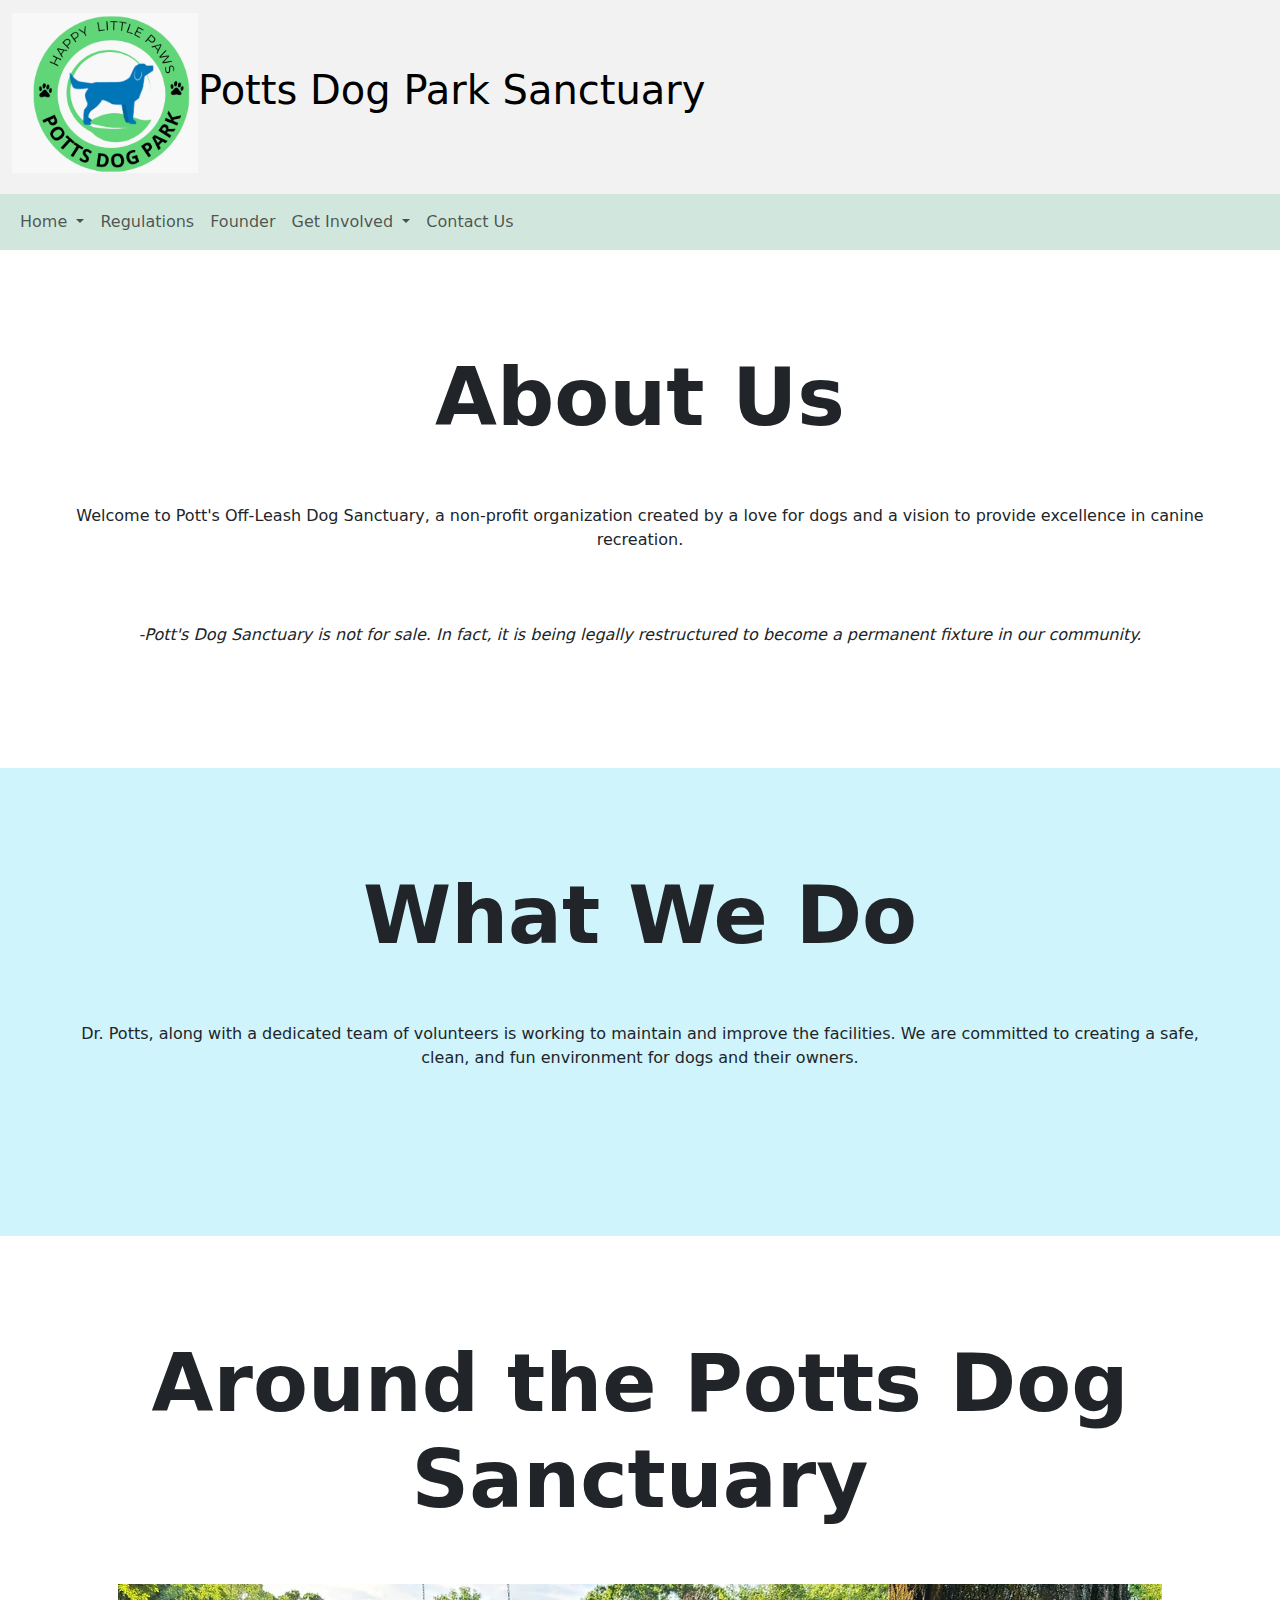
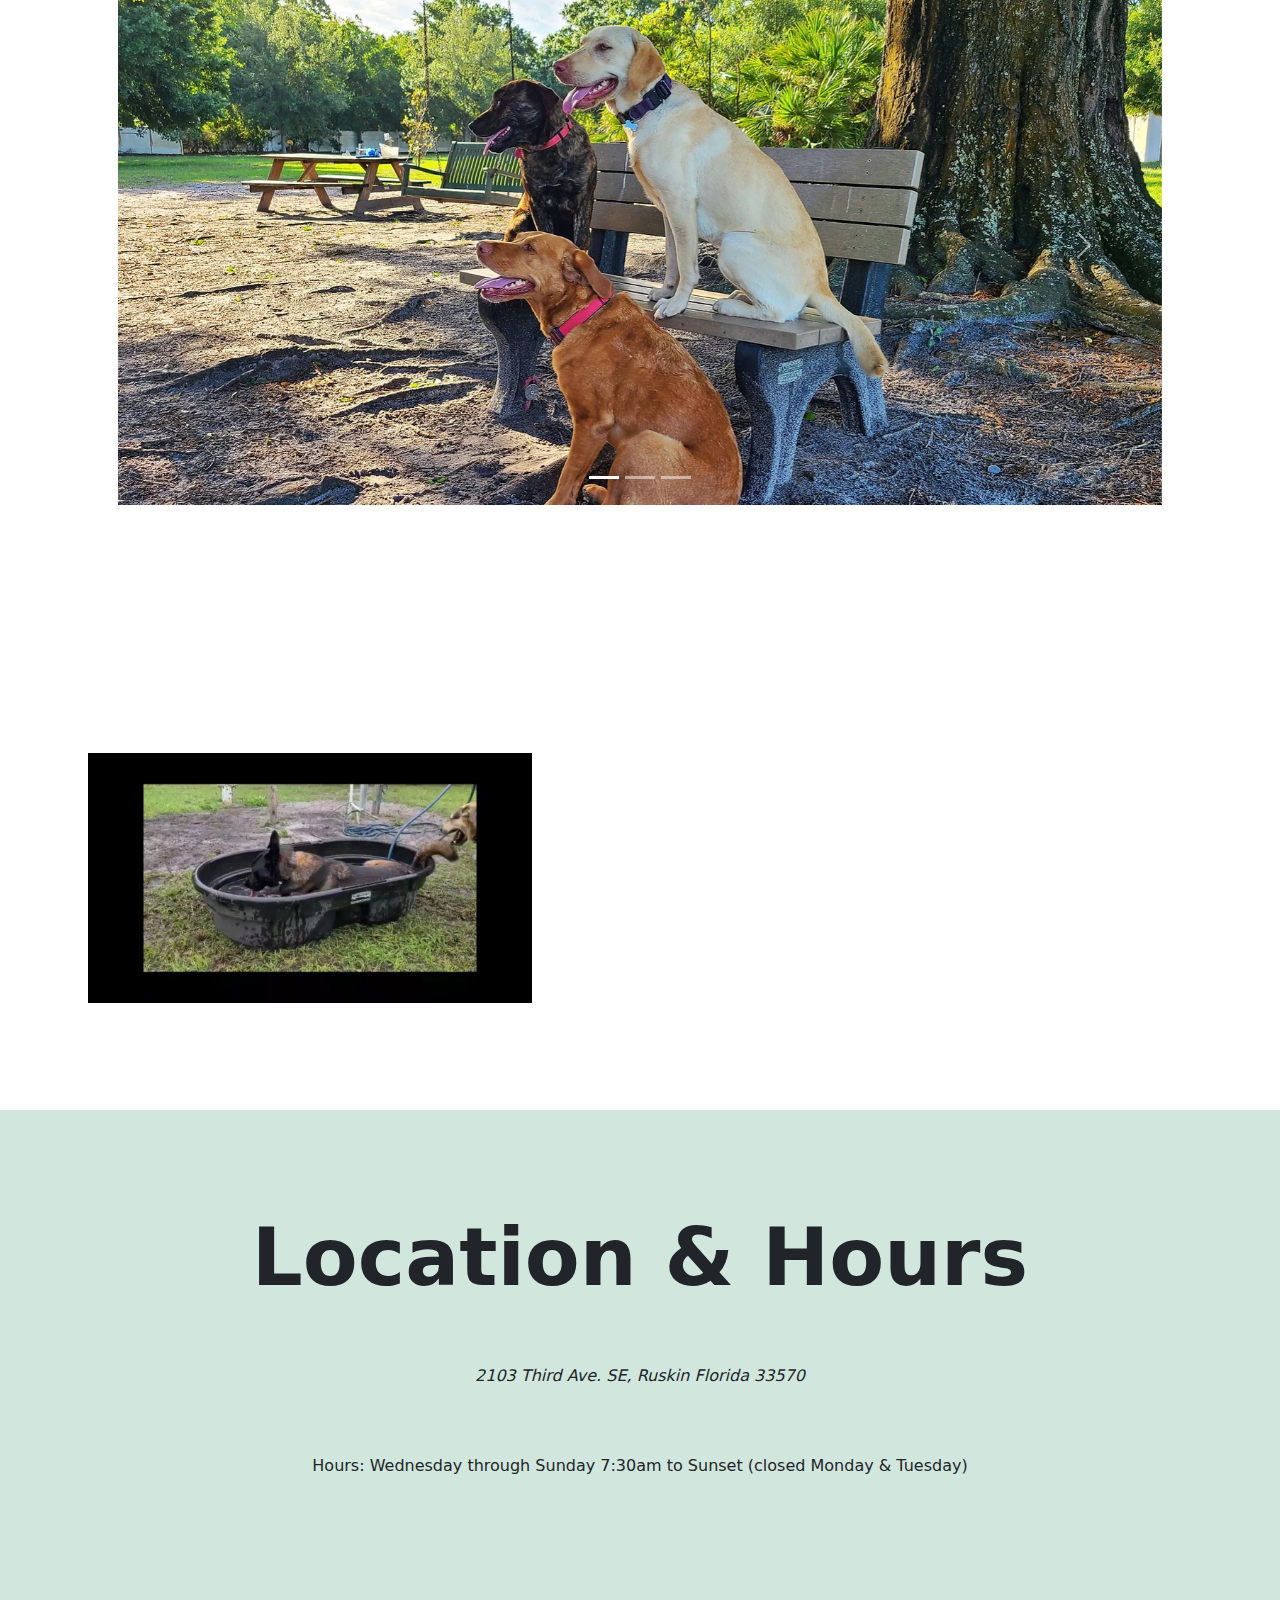
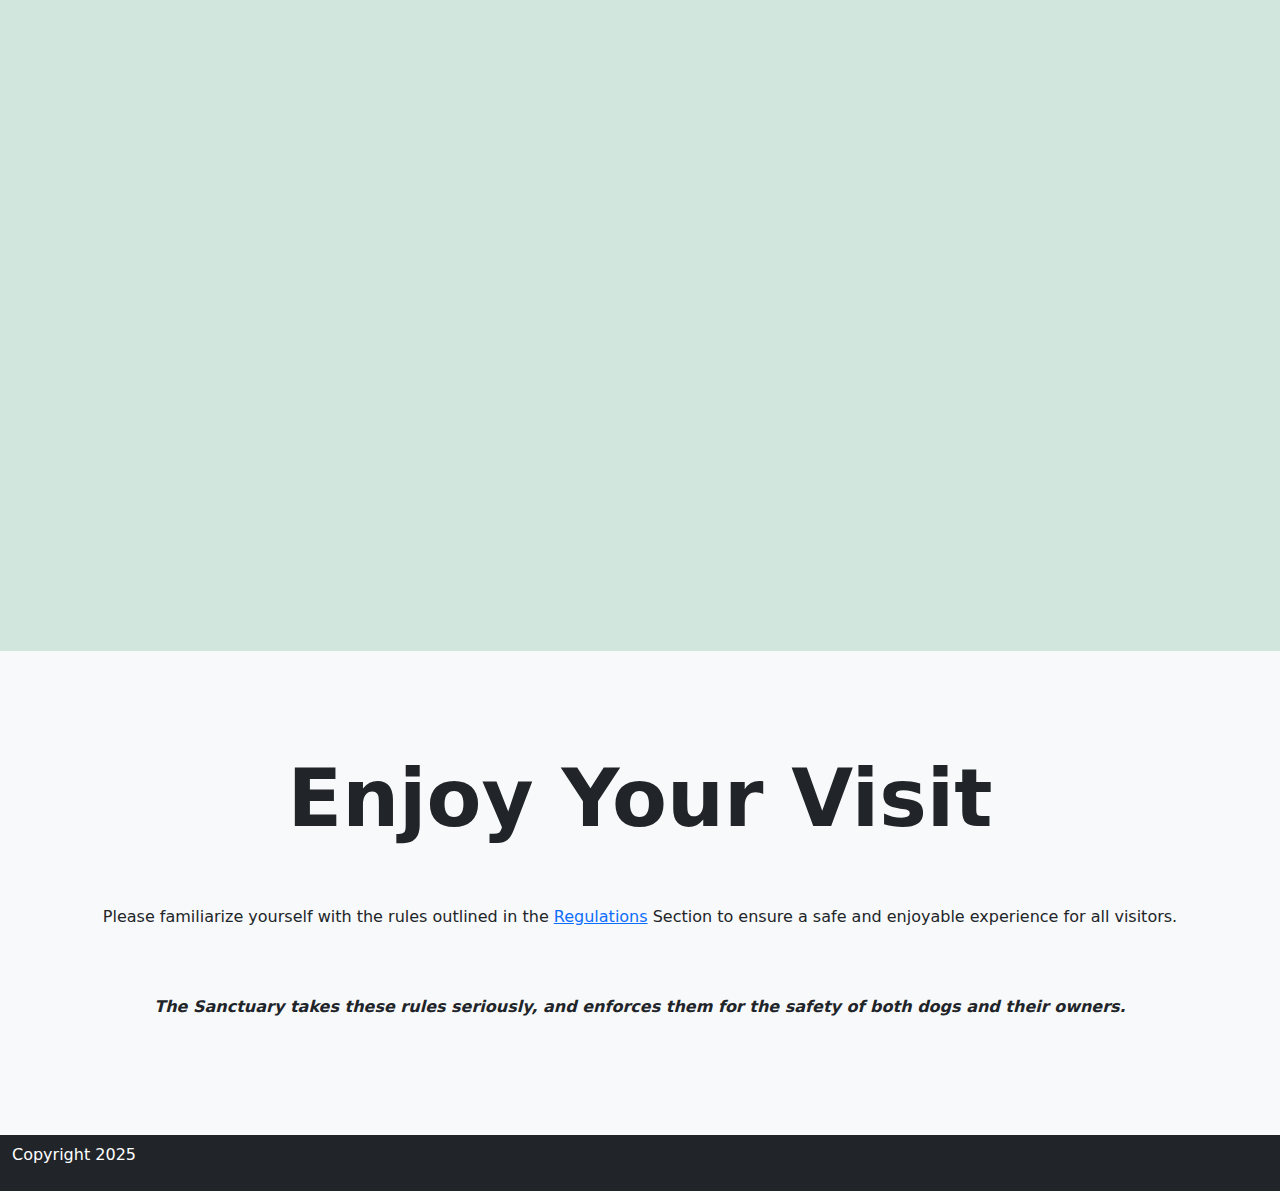
<file: index.html>
<!DOCTYPE html>
<html>
<head>
  <meta charset="utf-8">
  <meta name="viewport" content="width=device-width, initial-scale=1">
  <title>Potts Dog Park Sanctuary</title>
  <link rel="stylesheet" href="styles.css"/>
  <link href="https://cdn.jsdelivr.net/npm/bootstrap@5.3.3/dist/css/bootstrap.min.css" rel="stylesheet" integrity="sha384-QWTKZyjpPEjISv5WaRU9OFeRpok6YctnYmDr5pNlyT2bRjXh0JMhjY6hW+ALEwIH" crossorigin="anonymous">
  

  <style>
    body {
      position: relative;
    }

  </style>
</head>

<!--scrollspy effect-->
<body data-bs-toggle=".navbar" data-bs="50">
  
   <!--logo-->
   <nav class="navbar">
    <div class="container-fluid">
      <a class="navbar-brand" href="/index.html">
        <h1 class="text-end-sm"><img src="/assets/logo.png" alt="Logo" class="rounded-0" height="160">Potts Dog Park Sanctuary</h1>
      </a>
    </div>
  </nav>
  <!--Navbar-->
  <nav class="navbar navbar-expand bg-success-subtle sticky-sm-top">
    <div class="container-fluid">
      <div class="collapse navbar-collapse" id="navbarNavDropdown">
        <ul class="navbar-nav">
          <li class="nav-item dropdown">
            <a class="nav-link dropdown-toggle" href="/index.html" role="button" data-bs-toggle="dropdown" aria-current="page">
              Home
            </a>
            <ul class="dropdown-menu">
              <li><a class="dropdown-item" href="#about">About Us</a></li>
              <li><a class="dropdown-item" href="#what_we_do">What We Do</a></li>
              <li><a class="dropdown-item" href="#around">Around Potts Dog Sanctuary</a></li>
              <li><a class="dropdown-item" href="#locationhours">Location & Hours</a></li>
            </ul>
          </li>
          <li class="nav-item">
            <a class="nav-link" href="/regulations/#regulations">Regulations</a>
          </li>
          <li class="nav-item">
            <a class="nav-link" href="/founder/#founder">Founder</a>
          </li>
          <li class="nav-item dropdown">
            <a class="nav-link dropdown-toggle" href="/getinvolved/index.html" role="button" data-bs-toggle="dropdown" aria-expanded="false">
              Get Involved
            </a>
            <ul class="dropdown-menu">
              <li><a class="dropdown-item" href="/getinvolved/#volunteer">Volunteer</a></li>
              <li><a class="dropdown-item" href="/getinvolved/#donate">Donate</a></li>
              <li><a class="dropdown-item" href="/getinvolved/#spread_the_word">Spread the Word</a></li>
            </ul>
            <li class="nav-item">
              <a class="nav-link" href="/contact/#contact">Contact Us</a>
            </li>
          </li>
        </ul>
      </div>
    </div>
  </nav>
<!--Home-->
<!--Scrollspy effect-->
<div id="about" class="container-fluid text-center" style="padding: 100px 20px;">
<a id="about"><h1 class="display-1 fw-bold">About Us</h1></a>
<p class="" style="padding: 50px">Welcome to Pott's Off-Leash Dog Sanctuary, a non-profit organization created by a love for dogs and a vision to provide excellence in canine recreation.</p>
<p class="fst-italic" style="padding: 5px;">-Pott's Dog Sanctuary is not for sale.  In fact, it is being legally restructured to become a permanent fixture in our community.</p>
</div>

<div id="what_we_do" class="container-fluid text-center bg-info-subtle" style="padding: 100px 20px;">
  <a id="what_we_do"><h3 class="display-1 fw-bold">What We Do</h3></a>
  <p style="padding: 50px">Dr. Potts, along with a dedicated team of volunteers is working to maintain and improve the facilities. We are committed to creating a safe, clean, and fun environment for dogs and their owners.</p>
  </div>

<!--Carousel-->
<div id="around" class="container-fluid text-center" style="padding: 100px 20px;">
<a id="around"><h3 class="display-1 fw-bold">Around the Potts Dog Sanctuary</h3></a>
<div class="container p-5">
<div id="pottsdogparkimages" class="carousel slide" data-bs-ride="carousel">
 <!-- Indicators/dots -->
  <div class="carousel-indicators">
    <button type="button" data-bs-target="#pottsdogparkimages" data-bs-slide-to="0" class="active"></button>
    <button type="button" data-bs-target="#pottsdogparkimages" data-bs-slide-to="1"></button>
    <button type="button" data-bs-target="#pottsdogparkimages" data-bs-slide-to="2"></button>
  </div>
  <!-- The slideshow/carousel -->
  <div class="carousel-inner">
    <div class="carousel-item active">
      <img src="/assets/3_dogs_at_potts.png" alt="three dogs at potts" class="d-block w-100">
    </div>
    <div class="carousel-item">
      <img src="/assets/owner_2dogs.png" alt="dogs with owner" class="d-block w-100">
    </div>
    <div class="carousel-item">
      <img src="/assets/owner_and_dog_at_potts.png" img alt="woman holding dog" class="d-block w-100">
    </div>
  </div>
  <!-- Left and right controls/icons -->
  <button class="carousel-control-prev" type="button" data-bs-target="#pottsdogparkimages" data-bs-slide="prev">
    <span class="carousel-control-prev-icon"></span>
  </button>
  <button class="carousel-control-next" type="button" data-bs-target="#pottsdogparkimages" data-bs-slide="next">
    <span class="carousel-control-next-icon"></span>
  </button>
</div>
</div>
</div>


<!--Video-->
<div class="container-fluid-sm" style="padding: 100px 50px;">
  <video width="520" height="250">
    <source src="/assets/video_3dogs_tub.mp4" type="video/mp4"></video>
</div>

<!--Location-->
<div id="locationhours" class="container-fluid text-center bg-success-subtle" style="padding: 100px 20px;">
<a id="locationhours"><h3 class="display-1 fw-bold">Location & Hours</h3></a>
<p class="fst-italic" style="padding: 50px;">2103 Third Ave. SE, Ruskin Florida 33570</p>
<p>Hours: Wednesday through Sunday 7:30am to Sunset (closed Monday & Tuesday)</p>
<div class="container-fluid-sm text-center" style="padding: 100px 50px;">
<iframe src="https://www.google.com/maps/embed?pb=!1m18!1m12!1m3!1d3532.038160553301!2d-82.40839442574556!3d27.716108025107218!2m3!1f0!2f0!3f0!3m2!1i1024!2i768!4f13.1!3m3!1m2!1s0x88c327f5f15d4533%3A0xb99b383033c6a6e2!2s2103%203rd%20Ave%20SE%2C%20Ruskin%2C%20FL%2033570!5e0!3m2!1sen!2sus!4v1739065313210!5m2!1sen!2sus" width="400" height="450" style="border:0;" allowfullscreen="" loading="lazy" referrerpolicy="no-referrer-when-downgrade"></iframe>
</div>
</div>

<div class="container-fluid-sm text-center bg-light" style="padding: 100px 20px;">
  <h3 class="display-1 fw-bold">Enjoy Your Visit</h3>
  <p style="padding: 50px;">Please familiarize yourself with the rules outlined in the <a href="/regulations/#regulations">Regulations</a> Section to ensure a safe and enjoyable experience for all visitors.</p>
  <p class="fw-bold fst-italic">The Sanctuary takes these rules seriously, and enforces them for the safety of both dogs and their owners.</p>
  </div>

<footer>
  <nav class="navbar navbar-expand-sm bg-dark text-white">
    <div class="container-fluid">
    <p style="text-align: center;">Copyright 2025</p>
    </div>
  </nav>
</div>
</footer>

<script src="https://cdn.jsdelivr.net/npm/bootstrap@5.3.3/dist/js/bootstrap.bundle.min.js" integrity="sha384-YvpcrYf0tY3lHB60NNkmXc5s9fDVZLESaAA55NDzOxhy9GkcIdslK1eN7N6jIeHz" crossorigin="anonymous"></script>
  </body>
</html>
</file>
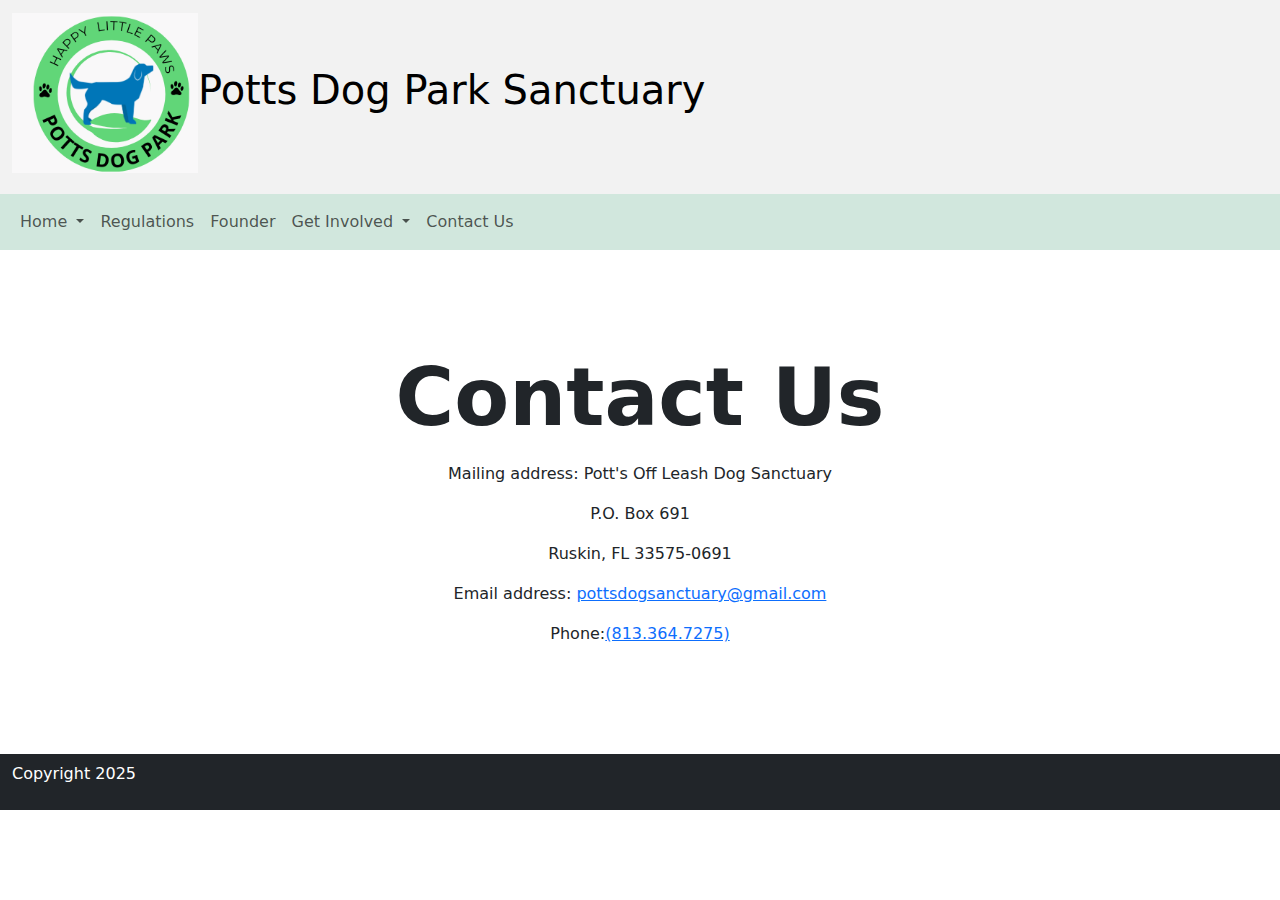
<file: contact/index.html>
<!DOCTYPE html>
<html>
<head>
  <meta charset="utf-8">
  <meta name="viewport" content="width=device-width, initial-scale=1">
  <title>Potts Dog Park Sanctuary</title>
  <link href="https://cdn.jsdelivr.net/npm/bootstrap@5.3.3/dist/css/bootstrap.min.css" rel="stylesheet" integrity="sha384-QWTKZyjpPEjISv5WaRU9OFeRpok6YctnYmDr5pNlyT2bRjXh0JMhjY6hW+ALEwIH" crossorigin="anonymous">
  <link rel="preconnect" href="https://fonts.googleapis.com">
  <link rel="preconnect" href="https://fonts.gstatic.com" crossorigin>
  <link href="https://fonts.googleapis.com/css2?family=Lilita+One&display=swap" rel="stylesheet">
  <link rel="stylesheet" href="styles.css"/>
  <style>
    body {
      position: relative;
    }
  </style>
</head>

<!--scrollspy effect-->
<body data-bs-toggle=".navbar" data-bs="50">
  
   <!--logo-->
   <nav class="navbar">
    <div class="container-fluid">
      <a class="navbar-brand" href="/index.html">
        <h1 class="text-end-sm"><img src="/assets/logo.png" alt="Logo" class="rounded-0" height="160">Potts Dog Park Sanctuary</h1>
      </a>
    </div>
  </nav>
  <!--Navbar-->
  <nav class="navbar navbar-expand-sm bg-success-subtle sticky-top">
    <div class="container-fluid">
      <div class="collapse navbar-collapse" id="navbarNavDropdown">
        <ul class="navbar-nav">
          <li class="nav-item dropdown">
            <a class="nav-link dropdown-toggle" href="/index.html" role="button" data-bs-toggle="dropdown" aria-current="page">
              Home
            </a>
            <ul class="dropdown-menu">
              <li><a class="dropdown-item" href="/home/#about">About Us</a></li>
              <li><a class="dropdown-item" href="/home/#what_we_do">What We Do</a></li>
              <li><a class="dropdown-item" href="/home/#around">Around Potts Dog Sanctuary</a></li>
              <li><a class="dropdown-item" href="/home/#locationhours">Location & Hours</a></li>
            </ul>
          </li>
          <li class="nav-item">
            <a class="nav-link" href="/regulations/#regulations">Regulations</a>
          </li>
          <li class="nav-item">
            <a class="nav-link" href="/founder/#founder">Founder</a>
          </li>
          <li class="nav-item dropdown">
            <a class="nav-link dropdown-toggle" href="/getinvolved/index.html" role="button" data-bs-toggle="dropdown" aria-expanded="false">
              Get Involved
            </a>
            <ul class="dropdown-menu">
              <li><a class="dropdown-item" href="/getinvolved/#volunteer">Volunteer</a></li>
              <li><a class="dropdown-item" href="/getinvolved/#donate">Donate</a></li>
              <li><a class="dropdown-item" href="/getinvolved/#spread_the_word">Spread the Word</a></li>
            </ul>
            <li class="nav-item">
              <a class="nav-link" href="/contact/#contact">Contact Us</a>
            </li>
          </li>
        </ul>
      </div>
    </div>
  </nav>
<!--Home-->
<!--Scrollspy effect-->
<div id="contact" class="container-fluid text-center" style="padding: 100px 20px;">
<a id="contact"><h1 class="display-1 fw-bold">Contact Us</h1></a>

<div class="grid gap-0 column-gap-3">
  <div class="p-2 g-col-6">Mailing address: Pott's Off Leash Dog Sanctuary</div>
  <div class="p-2 g-col-6">P.O. Box 691</div>
  <div class="p-2 g-col-6">Ruskin, FL 33575-0691</div>
  <div class="p-2 g-col-6">Email address: <a href="mailto:pottsdogsanctuary@gmail.com">pottsdogsanctuary@gmail.com</a></div>
  <div class="p-2 g-col-6">Phone:<a href="tel:813-364-7275">(813.364.7275)</a>
  </div>
</div>
</div>

<footer>
  <nav class="navbar navbar-expand-sm bg-dark text-white">
    <div class="container-fluid">
    <p style="text-align: center;">Copyright 2025</p>
    </div>
  </nav>
</div>
</footer>

  <script src="https://cdn.jsdelivr.net/npm/bootstrap@5.3.3/dist/js/bootstrap.bundle.min.js" integrity="sha384-YvpcrYf0tY3lHB60NNkmXc5s9fDVZLESaAA55NDzOxhy9GkcIdslK1eN7N6jIeHz" crossorigin="anonymous"></script>
  </body>
</html>
</file>
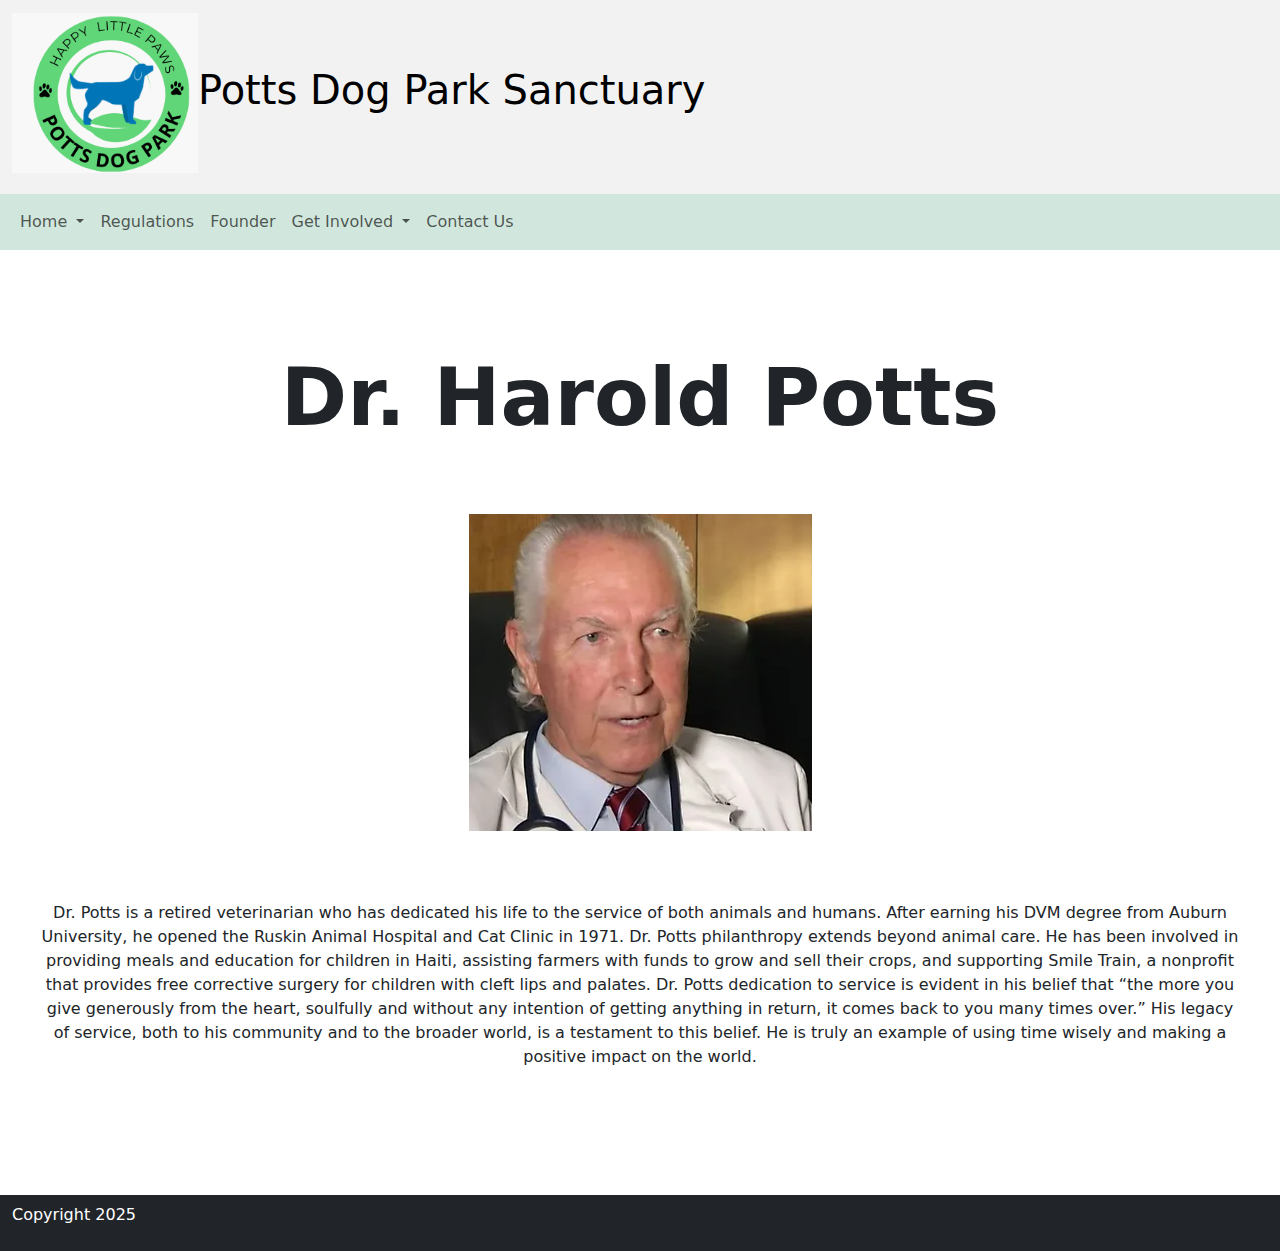
<file: founder/index.html>
<!DOCTYPE html>
<html>
<head>
  <meta charset="utf-8">
  <meta name="viewport" content="width=device-width, initial-scale=1">
  <title>Potts Dog Park Sanctuary</title>
  <link href="https://cdn.jsdelivr.net/npm/bootstrap@5.3.3/dist/css/bootstrap.min.css" rel="stylesheet" integrity="sha384-QWTKZyjpPEjISv5WaRU9OFeRpok6YctnYmDr5pNlyT2bRjXh0JMhjY6hW+ALEwIH" crossorigin="anonymous">
  <link rel="stylesheet" href="styles.css"/>
  <style>
    body {
      position: relative;
    }
  </style>
</head>

<!--scrollspy effect-->
<body data-bs-toggle=".navbar" data-bs="50">
  
   <!--logo-->
   <nav class="navbar">
    <div class="container-fluid">
      <a class="navbar-brand" href="/index.html">
        <h1 class="text-end"><img src="/assets/logo.png" alt="Logo" class="rounded-0" height="160">Potts Dog Park Sanctuary</h1>
      </a>
    </div>
  </nav>
  <!--Navbar-->
  <nav class="navbar navbar-expand-sm bg-success-subtle sticky-top">
    <div class="container-fluid">
      <div class="collapse navbar-collapse" id="navbarNavDropdown">
        <ul class="navbar-nav">
          <li class="nav-item dropdown">
            <a class="nav-link dropdown-toggle" href="/index.html" role="button" data-bs-toggle="dropdown" aria-current="page">
              Home
            </a>
            <ul class="dropdown-menu">
              <li><a class="dropdown-item" href="/home/#about">About Us</a></li>
              <li><a class="dropdown-item" href="/home/#what_we_do">What We Do</a></li>
              <li><a class="dropdown-item" href="/home/#around">Around Potts Dog Sanctuary</a></li>
              <li><a class="dropdown-item" href="/home/#locationhours">Location & Hours</a></li>
            </ul>
          </li>
          <li class="nav-item">
            <a class="nav-link" href="/regulations/#regulations">Regulations</a>
          </li>
          <li class="nav-item">
            <a class="nav-link" href="/founder/#founder">Founder</a>
          </li>
          <li class="nav-item dropdown">
            <a class="nav-link dropdown-toggle" href="/getinvolved/index.html" role="button" data-bs-toggle="dropdown" aria-expanded="false">
              Get Involved
            </a>
            <ul class="dropdown-menu">
              <li><a class="dropdown-item" href="/getinvolved/#volunteer">Volunteer</a></li>
              <li><a class="dropdown-item" href="/getinvolved/#donate">Donate</a></li>
              <li><a class="dropdown-item" href="/getinvolved/#spread_the_word">Spread the Word</a></li>
            </ul>
            <li class="nav-item">
              <a class="nav-link" href="/contact/#contact">Contact Us</a>
            </li>
          </li>
        </ul>
      </div>
    </div>
  </nav>
<!--Home-->
<!--Scrollspy effect-->

<div class="container-fluid text-center" id="founder" style="padding: 100px 20px;">
  <a id="founder"><h3 class="display-1 fw-bold">Dr. Harold Potts</h3></a>
  <div class="row">
    <div class="column-gap-3">
      <img src="/assets/harold_potts.png" class="rounded-float-start" style="padding: 60px 20px;" alt="drpotts">
    </div>
    <div class="column-gap-3">
      <p class="start" style="padding: 10px 20px;">Dr. Potts is a retired veterinarian who has dedicated his life to the service of both animals and humans. After earning his DVM degree from Auburn University, he opened the Ruskin Animal Hospital and Cat Clinic in 1971.
        Dr. Potts philanthropy extends beyond animal care. He has been involved in providing meals and education for children in Haiti, assisting farmers with funds to grow and sell their crops, and supporting Smile Train, a nonprofit that provides free corrective surgery for children with cleft lips and palates.
        Dr. Potts dedication to service is evident in his belief that “the more you give generously from the heart, soulfully and without any intention of getting anything in return, it comes back to you many times over.”
        His legacy of service, both to his community and to the broader world, is a testament to this belief. He is truly an example of using time wisely and making a positive impact on the world.</p>
    </div>
    </div>
    </div>

    <footer>
      <nav class="navbar navbar-expand-sm bg-dark text-white">
        <div class="container-fluid">
        <p style="text-align: center;">Copyright 2025</p>
        </div>
      </nav>
    </div>
    </footer>
    

  <script src="https://cdn.jsdelivr.net/npm/bootstrap@5.3.3/dist/js/bootstrap.bundle.min.js" integrity="sha384-YvpcrYf0tY3lHB60NNkmXc5s9fDVZLESaAA55NDzOxhy9GkcIdslK1eN7N6jIeHz" crossorigin="anonymous"></script>
  </body>
</html>
</file>
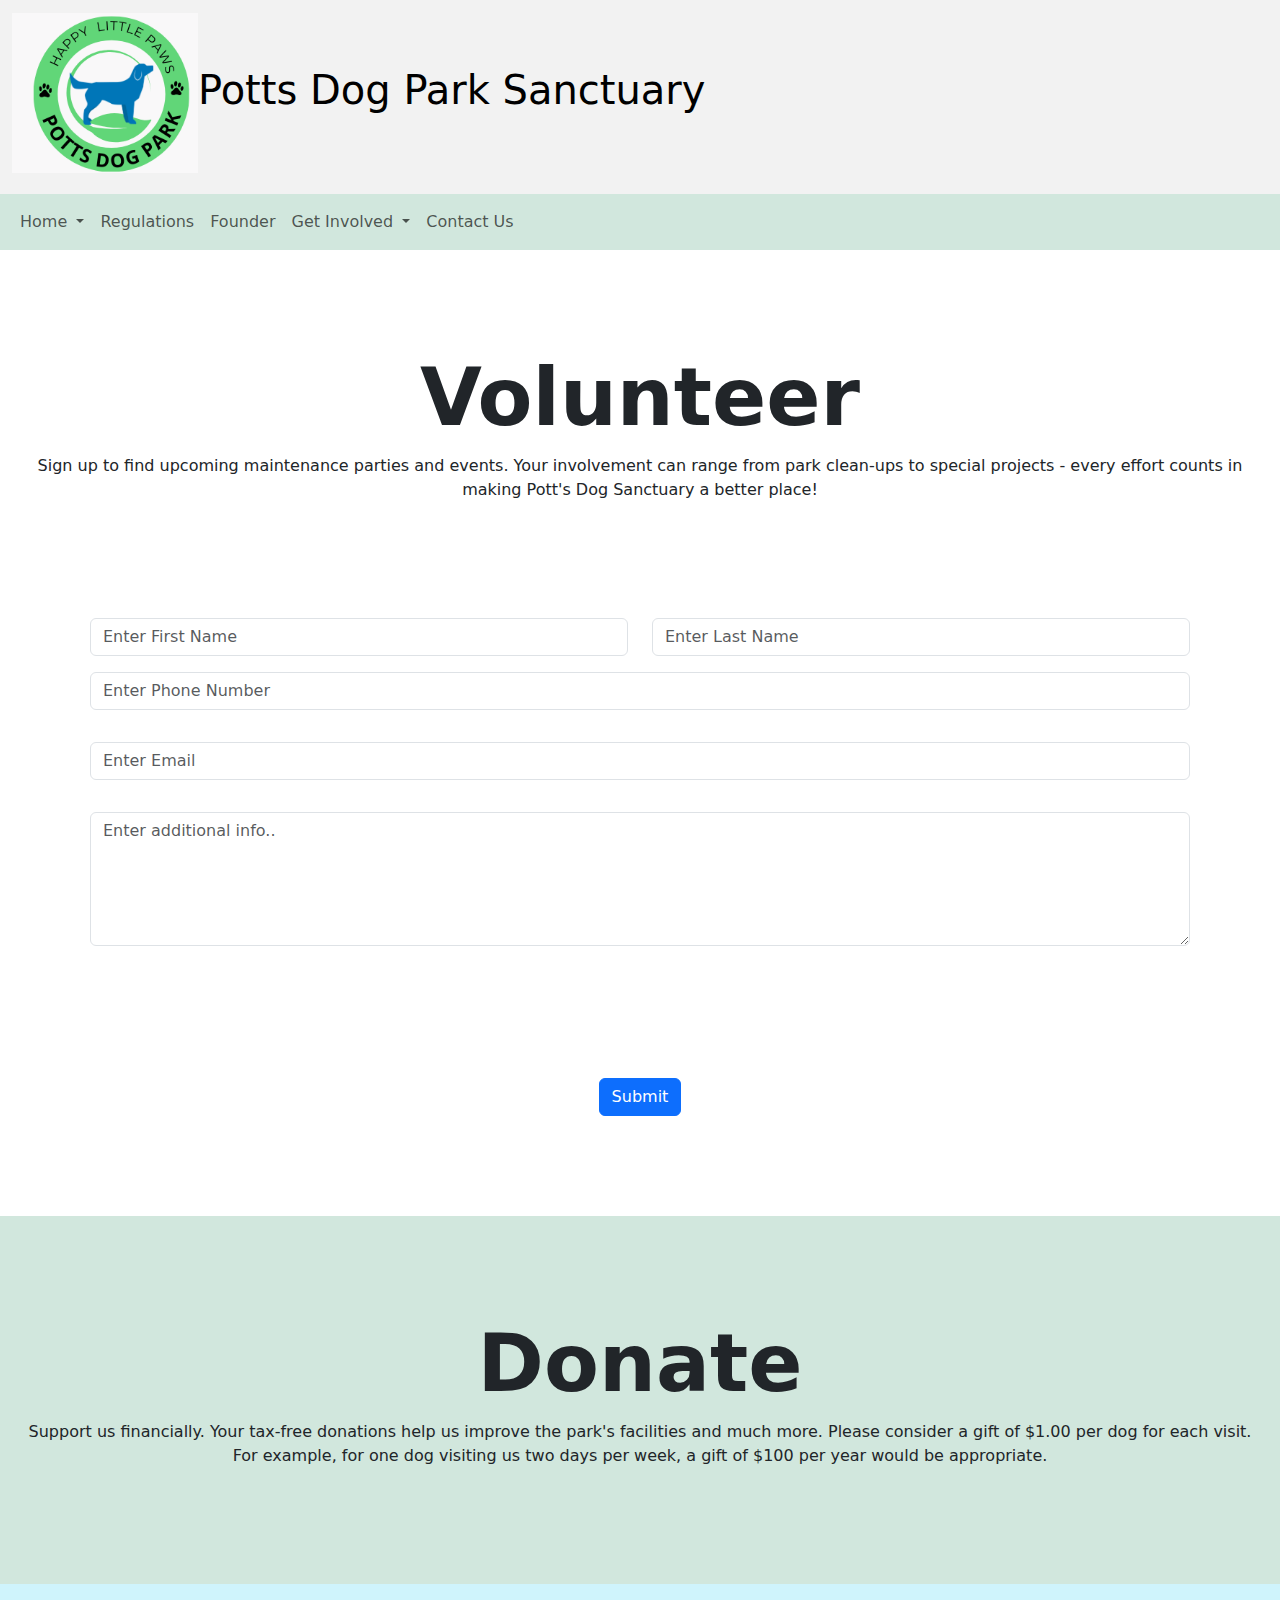
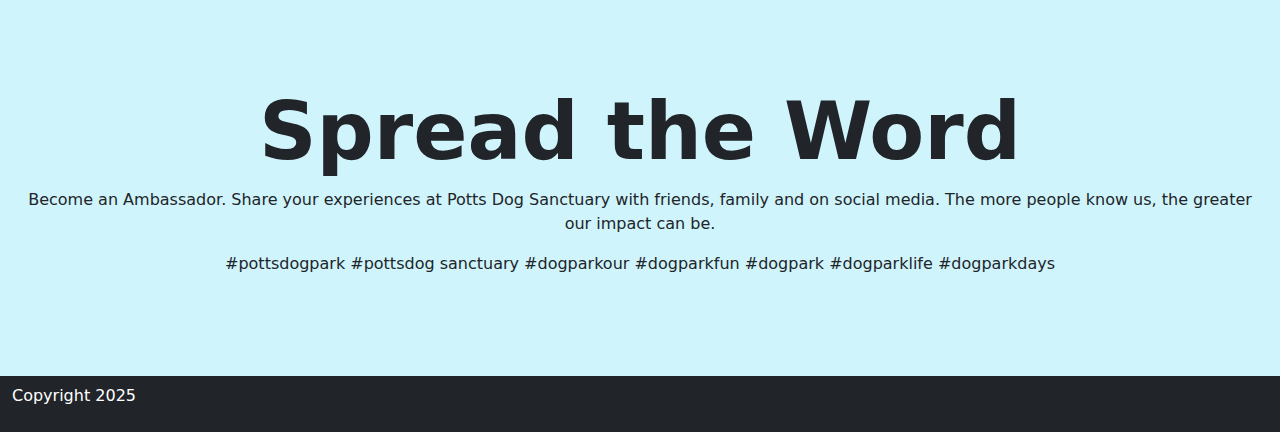
<file: getinvolved/index.html>
<!DOCTYPE html>
<html>
<head>
  <meta charset="utf-8">
  <meta name="viewport" content="width=device-width, initial-scale=1">
  <title>Potts Dog Park Sanctuary</title>
  <link href="https://cdn.jsdelivr.net/npm/bootstrap@5.3.3/dist/css/bootstrap.min.css" rel="stylesheet" integrity="sha384-QWTKZyjpPEjISv5WaRU9OFeRpok6YctnYmDr5pNlyT2bRjXh0JMhjY6hW+ALEwIH" crossorigin="anonymous">
  <link rel="stylesheet" href="styles.css"/>
  <style>
    body {
      position: relative;
    }
  </style>
</head>

<!--scrollspy effect-->
<body data-bs-toggle=".navbar" data-bs="50">
  
   <!--logo-->
   <nav class="navbar">
    <div class="container-fluid">
      <a class="navbar-brand" href="/index.html">
        <h1 class="text-end-sm"><img src="/assets/logo.png" alt="Logo" class="rounded-0" height="160">Potts Dog Park Sanctuary</h1>
      </a>
    </div>
  </nav>
  <!--Navbar-->
  <nav class="navbar navbar-expand-sm bg-success-subtle sticky-top">
    <div class="container-fluid">
      <div class="collapse navbar-collapse" id="navbarNavDropdown">
        <ul class="navbar-nav">
          <li class="nav-item dropdown">
            <a class="nav-link dropdown-toggle" href="/index.html" role="button" data-bs-toggle="dropdown" aria-current="page">
              Home
            </a>
            <ul class="dropdown-menu">
              <li><a class="dropdown-item" href="/home/#about">About Us</a></li>
              <li><a class="dropdown-item" href="/home/#what_we_do">What We Do</a></li>
              <li><a class="dropdown-item" href="/home/#around">Around Potts Dog Sanctuary</a></li>
              <li><a class="dropdown-item" href="/home/#locationhours">Location & Hours</a></li>
            </ul>
          </li>
          <li class="nav-item">
            <a class="nav-link" href="/regulations/#regulations">Regulations</a>
          </li>
          <li class="nav-item">
            <a class="nav-link" href="/founder/#founder">Founder</a>
          </li>
          <li class="nav-item dropdown">
            <a class="nav-link dropdown-toggle" href="/getinvolved/index.html" role="button" data-bs-toggle="dropdown" aria-expanded="false">
              Get Involved
            </a>
            <ul class="dropdown-menu">
              <li><a class="dropdown-item" href="/getinvolved/#volunteer">Volunteer</a></li>
              <li><a class="dropdown-item" href="/getinvolved/#donate">Donate</a></li>
              <li><a class="dropdown-item" href="/getinvolved/#spread_the_word">Spread the Word</a></li>
            </ul>
            <li class="nav-item">
              <a class="nav-link" href="/contact/#contact">Contact Us</a>
            </li>
          </li>
        </ul>
      </div>
    </div>
  </nav>
<!--Home-->
<!--Scrollspy effect-->
<!--add fname, lname, email, phone number, add. info comment area-->
<div id="volunteer" class="container-fluid text-center" style="padding: 100px 20px;">
<a id="volunteer"><h1 class="display-1 fw-bold">Volunteer</h1></a>
<p class="text-center">Sign up to find upcoming maintenance parties and events. Your involvement can range from park clean-ups to special projects - every effort counts in making Pott's Dog Sanctuary a better place!</p>

<div id="volunteer_form" class="container mt-3" style="padding: 100px 20px;">
  <form action="#action_page.php" id="volunteer">
    <div class="row">
      <div class="col mb-3">
        <input type="text" class="form-control" placeholder="Enter First Name" name="fname">
      </div>
      <div class="col mb-3">
        <input type="text" class="form-control" placeholder="Enter Last Name" name="lname">
      </div>
    </div>
    <div class="row mb-3">
      <div class="col mb-3">
      <input type="tel" id="phone" class="form-control" placeholder="Enter Phone Number" name="phone" pattern="[0-9]{3}-[0-9]{3}-[0-9]{4}">
      </div>
      </div>
      <div class="row mb-3">
      <div class="col mb-3">
        <input type="email" id="email" class="form-control" placeholder="Enter Email" name="email">
      </div>
      </div>
      <div class="row mb-3">
      <div class="col mb-3">
        <textarea class="form-control" rows="5" id="comment" name="text" placeholder="Enter additional info.."></textarea>
      </div>
      </div>
    </div>
    <button type="submit" class="btn btn-primary">Submit</button>
  </form>
</div>

<div id="donate" class="container-fluid text-center bg-success-subtle" style="padding: 100px 20px;">
<a id="donate"><h3 class="display-1 fw-bold">Donate</h3></a>
<!--donate form-->
<p>Support us financially. Your tax-free donations help us improve the park's facilities and much more.  Please consider a gift of $1.00 per dog for each visit.  For example, for one dog visiting us two days per week, a gift of $100 per year would be appropriate. </p>
</div>

<div id="spread_the_word" class="container-fluid text-center bg-info-subtle" style="padding: 100px 20px;">
<a id="spread_the_word"><h3 class="display-1 fw-bold">Spread the Word</h3></a>
<p>Become an Ambassador. Share your experiences at Potts Dog Sanctuary with friends, family and on social media.  The more people know us, the greater our impact can be.</p>
#pottsdogpark
#pottsdog sanctuary
#dogparkour
#dogparkfun
#dogpark
#dogparklife
#dogparkdays
</div>

<footer>
  <nav class="navbar navbar-expand-sm bg-dark text-white">
    <div class="container-fluid">
    <p style="text-align: center;">Copyright 2025</p>
    </div>
  </nav>
</div>
</footer>

  <script src="https://cdn.jsdelivr.net/npm/bootstrap@5.3.3/dist/js/bootstrap.bundle.min.js" integrity="sha384-YvpcrYf0tY3lHB60NNkmXc5s9fDVZLESaAA55NDzOxhy9GkcIdslK1eN7N6jIeHz" crossorigin="anonymous"></script>
  </body>
</html>
</file>
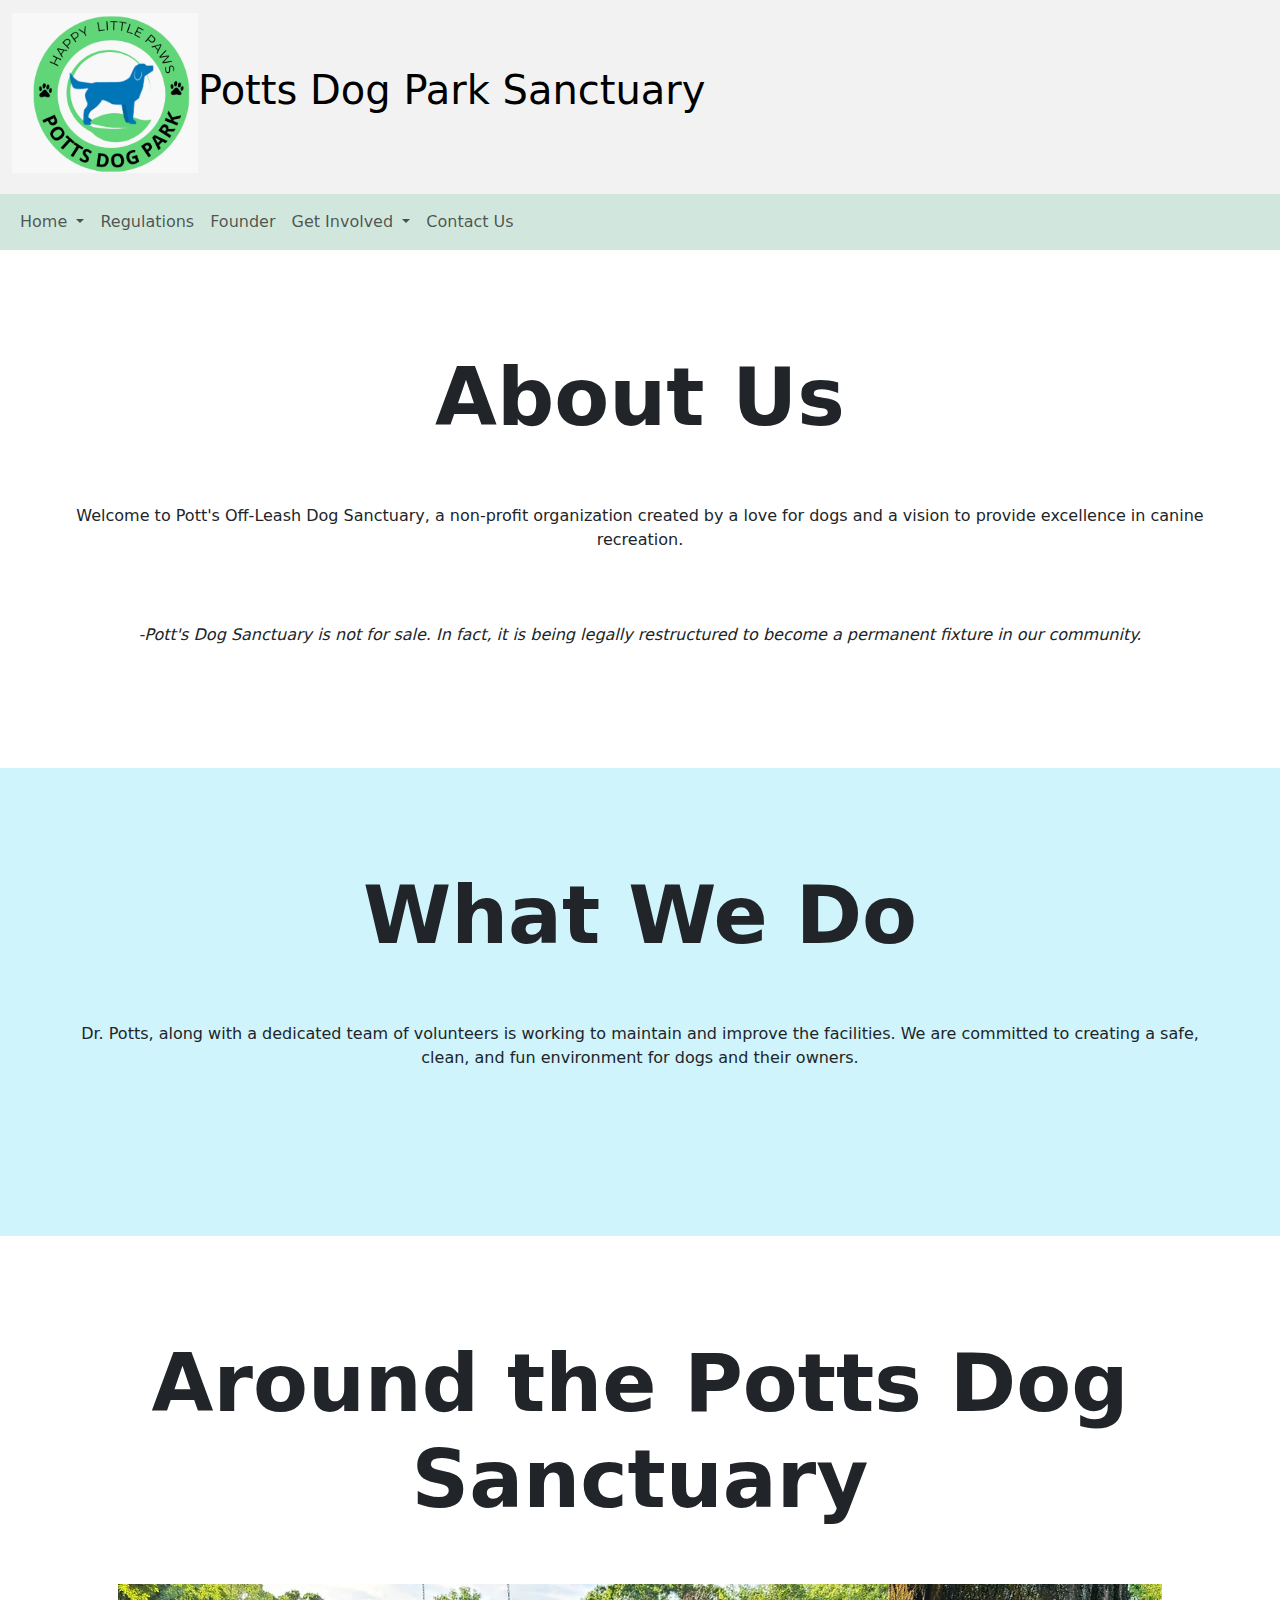
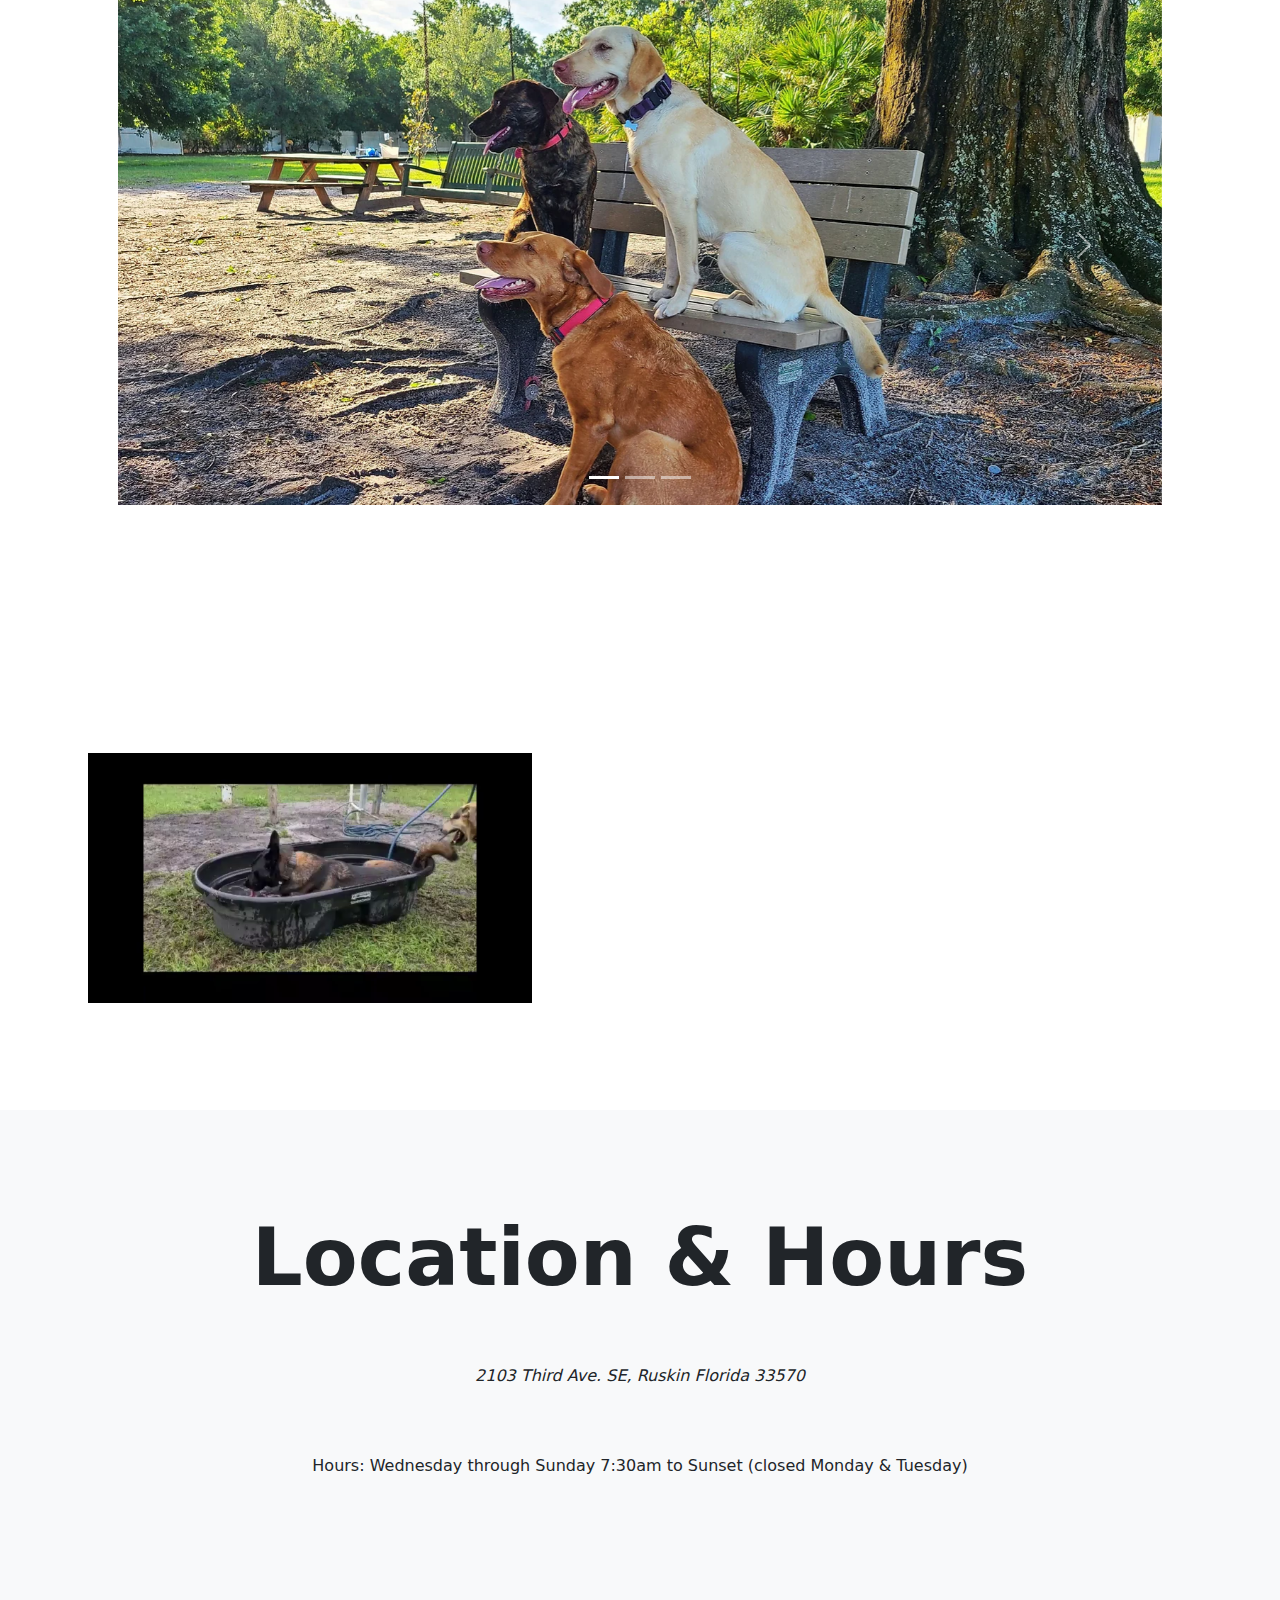
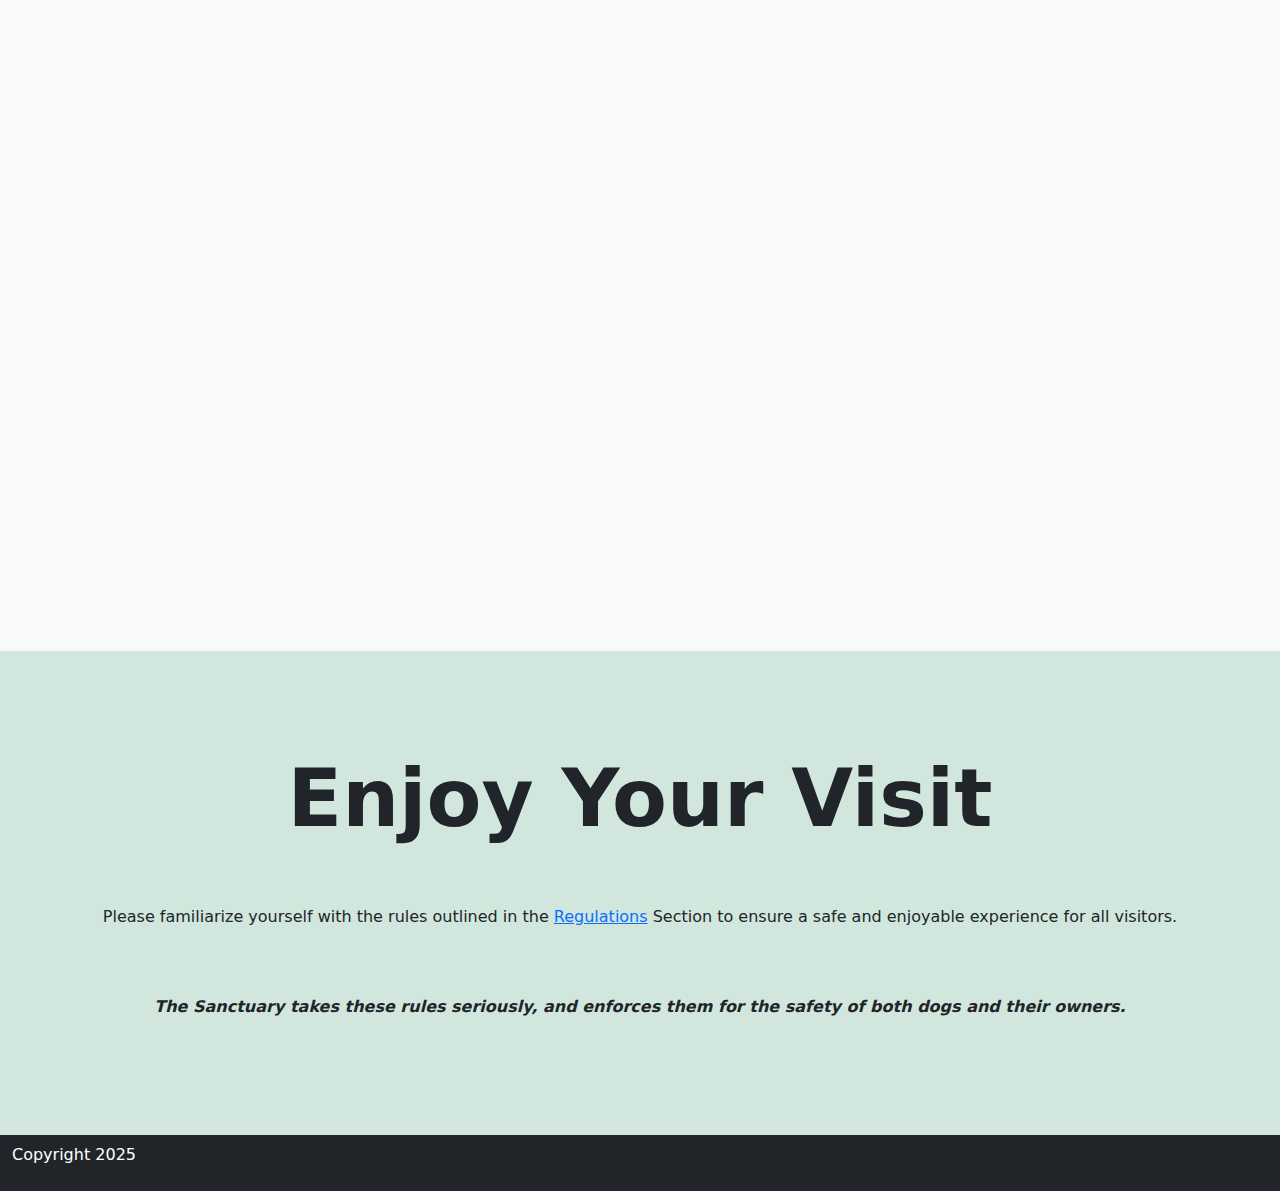
<file: home/index.html>
<!DOCTYPE html>
<html>
<head>
  <meta charset="utf-8">
  <meta name="viewport" content="width=device-width, initial-scale=1">
  <title>Potts Dog Park Sanctuary</title>
  <link rel="stylesheet" href="styles.css"/>
  <link href="https://cdn.jsdelivr.net/npm/bootstrap@5.3.3/dist/css/bootstrap.min.css" rel="stylesheet" integrity="sha384-QWTKZyjpPEjISv5WaRU9OFeRpok6YctnYmDr5pNlyT2bRjXh0JMhjY6hW+ALEwIH" crossorigin="anonymous">
  

  <style>
    body {
      position: relative;
    }

  </style>
</head>

<!--scrollspy effect-->
<body data-bs-toggle=".navbar" data-bs="50">
  
   <!--logo-->
   <nav class="navbar">
    <div class="container-fluid">
      <a class="navbar-brand" href="/index.html">
        <h1 class="text-end-sm"><img src="/assets/logo.png" alt="Logo" class="rounded-0" height="160">Potts Dog Park Sanctuary</h1>
      </a>
    </div>
  </nav>
  <!--Navbar-->
  <nav class="navbar navbar-expand bg-success-subtle sticky-sm-top">
    <div class="container-fluid">
      <div class="collapse navbar-collapse" id="navbarNavDropdown">
        <ul class="navbar-nav">
          <li class="nav-item dropdown">
            <a class="nav-link dropdown-toggle" href="/index.html" role="button" data-bs-toggle="dropdown" aria-current="page">
              Home
            </a>
            <ul class="dropdown-menu">
              <li><a class="dropdown-item" href="#about">About Us</a></li>
              <li><a class="dropdown-item" href="#what_we_do">What We Do</a></li>
              <li><a class="dropdown-item" href="#around">Around Potts Dog Sanctuary</a></li>
              <li><a class="dropdown-item" href="#locationhours">Location & Hours</a></li>
            </ul>
          </li>
          <li class="nav-item">
            <a class="nav-link" href="/regulations/#regulations">Regulations</a>
          </li>
          <li class="nav-item">
            <a class="nav-link" href="/founder/#founder">Founder</a>
          </li>
          <li class="nav-item dropdown">
            <a class="nav-link dropdown-toggle" href="/getinvolved/index.html" role="button" data-bs-toggle="dropdown" aria-expanded="false">
              Get Involved
            </a>
            <ul class="dropdown-menu">
              <li><a class="dropdown-item" href="/getinvolved/#volunteer">Volunteer</a></li>
              <li><a class="dropdown-item" href="/getinvolved/#donate">Donate</a></li>
              <li><a class="dropdown-item" href="/getinvolved/#spread_the_word">Spread the Word</a></li>
            </ul>
            <li class="nav-item">
              <a class="nav-link" href="/contact/#contact">Contact Us</a>
            </li>
          </li>
        </ul>
      </div>
    </div>
  </nav>
<!--Home-->
<!--Scrollspy effect-->
<div id="about" class="container-fluid text-center" style="padding: 100px 20px;">
<a id="about"><h1 class="display-1 fw-bold">About Us</h1></a>
<p class="" style="padding: 50px">Welcome to Pott's Off-Leash Dog Sanctuary, a non-profit organization created by a love for dogs and a vision to provide excellence in canine recreation.</p>
<p class="fst-italic" style="padding: 5px;">-Pott's Dog Sanctuary is not for sale.  In fact, it is being legally restructured to become a permanent fixture in our community.</p>
</div>

<div id="what_we_do" class="container-fluid text-center bg-info-subtle" style="padding: 100px 20px;">
  <a id="what_we_do"><h3 class="display-1 fw-bold">What We Do</h3></a>
  <p style="padding: 50px">Dr. Potts, along with a dedicated team of volunteers is working to maintain and improve the facilities. We are committed to creating a safe, clean, and fun environment for dogs and their owners.</p>
  </div>

<!--Carousel-->
<div id="around" class="container-fluid text-center" style="padding: 100px 20px;">
<a id="around"><h3 class="display-1 fw-bold">Around the Potts Dog Sanctuary</h3></a>
<div class="container p-5">
<div id="pottsdogparkimages" class="carousel slide" data-bs-ride="carousel">
 <!-- Indicators/dots -->
  <div class="carousel-indicators">
    <button type="button" data-bs-target="#pottsdogparkimages" data-bs-slide-to="0" class="active"></button>
    <button type="button" data-bs-target="#pottsdogparkimages" data-bs-slide-to="1"></button>
    <button type="button" data-bs-target="#pottsdogparkimages" data-bs-slide-to="2"></button>
  </div>
  <!-- The slideshow/carousel -->
  <div class="carousel-inner">
    <div class="carousel-item active">
      <img src="/assets/3_dogs_at_potts.png" alt="three dogs at potts" class="d-block w-100">
    </div>
    <div class="carousel-item">
      <img src="/assets/owner_2dogs.png" alt="dogs with owner" class="d-block w-100">
    </div>
    <div class="carousel-item">
      <img src="/assets/owner_and_dog_at_potts.png" img alt="woman holding dog" class="d-block w-100">
    </div>
  </div>
  <!-- Left and right controls/icons -->
  <button class="carousel-control-prev" type="button" data-bs-target="#pottsdogparkimages" data-bs-slide="prev">
    <span class="carousel-control-prev-icon"></span>
  </button>
  <button class="carousel-control-next" type="button" data-bs-target="#pottsdogparkimages" data-bs-slide="next">
    <span class="carousel-control-next-icon"></span>
  </button>
</div>
</div>
</div>


<!--Video-->
<div class="container-fluid-sm" style="padding: 100px 50px;">
  <video width="520" height="250">
    <source src="/assets/video_3dogs_tub.mp4" type="video/mp4"></video>
</div>

<!--Location-->
<div id="locationhours" class="container-fluid text-center bg-light" style="padding: 100px 20px;">
<a id="locationhours"><h3 class="display-1 fw-bold">Location & Hours</h3></a>
<p class="fst-italic" style="padding: 50px;">2103 Third Ave. SE, Ruskin Florida 33570</p>
<p>Hours: Wednesday through Sunday 7:30am to Sunset (closed Monday & Tuesday)</p>
<div class="container-fluid-sm text-center" style="padding: 100px 50px;">
<iframe src="https://www.google.com/maps/embed?pb=!1m18!1m12!1m3!1d3532.038160553301!2d-82.40839442574556!3d27.716108025107218!2m3!1f0!2f0!3f0!3m2!1i1024!2i768!4f13.1!3m3!1m2!1s0x88c327f5f15d4533%3A0xb99b383033c6a6e2!2s2103%203rd%20Ave%20SE%2C%20Ruskin%2C%20FL%2033570!5e0!3m2!1sen!2sus!4v1739065313210!5m2!1sen!2sus" width="400" height="450" style="border:0;" allowfullscreen="" loading="lazy" referrerpolicy="no-referrer-when-downgrade"></iframe>
</div>
</div>

<div class="container-fluid-sm text-center bg-success-subtle" style="padding: 100px 20px;">
  <h3 class="display-1 fw-bold">Enjoy Your Visit</h3>
  <p style="padding: 50px;">Please familiarize yourself with the rules outlined in the <a href="/regulations/#regulations">Regulations</a> Section to ensure a safe and enjoyable experience for all visitors.</p>
  <p class="fw-bold fst-italic">The Sanctuary takes these rules seriously, and enforces them for the safety of both dogs and their owners.</p>
  </div>

<footer>
  <nav class="navbar navbar-expand-sm bg-dark text-white">
    <div class="container-fluid">
    <p style="text-align: center;">Copyright 2025</p>
    </div>
  </nav>
</div>
</footer>

<script src="https://cdn.jsdelivr.net/npm/bootstrap@5.3.3/dist/js/bootstrap.bundle.min.js" integrity="sha384-YvpcrYf0tY3lHB60NNkmXc5s9fDVZLESaAA55NDzOxhy9GkcIdslK1eN7N6jIeHz" crossorigin="anonymous"></script>
  </body>
</html>
</file>
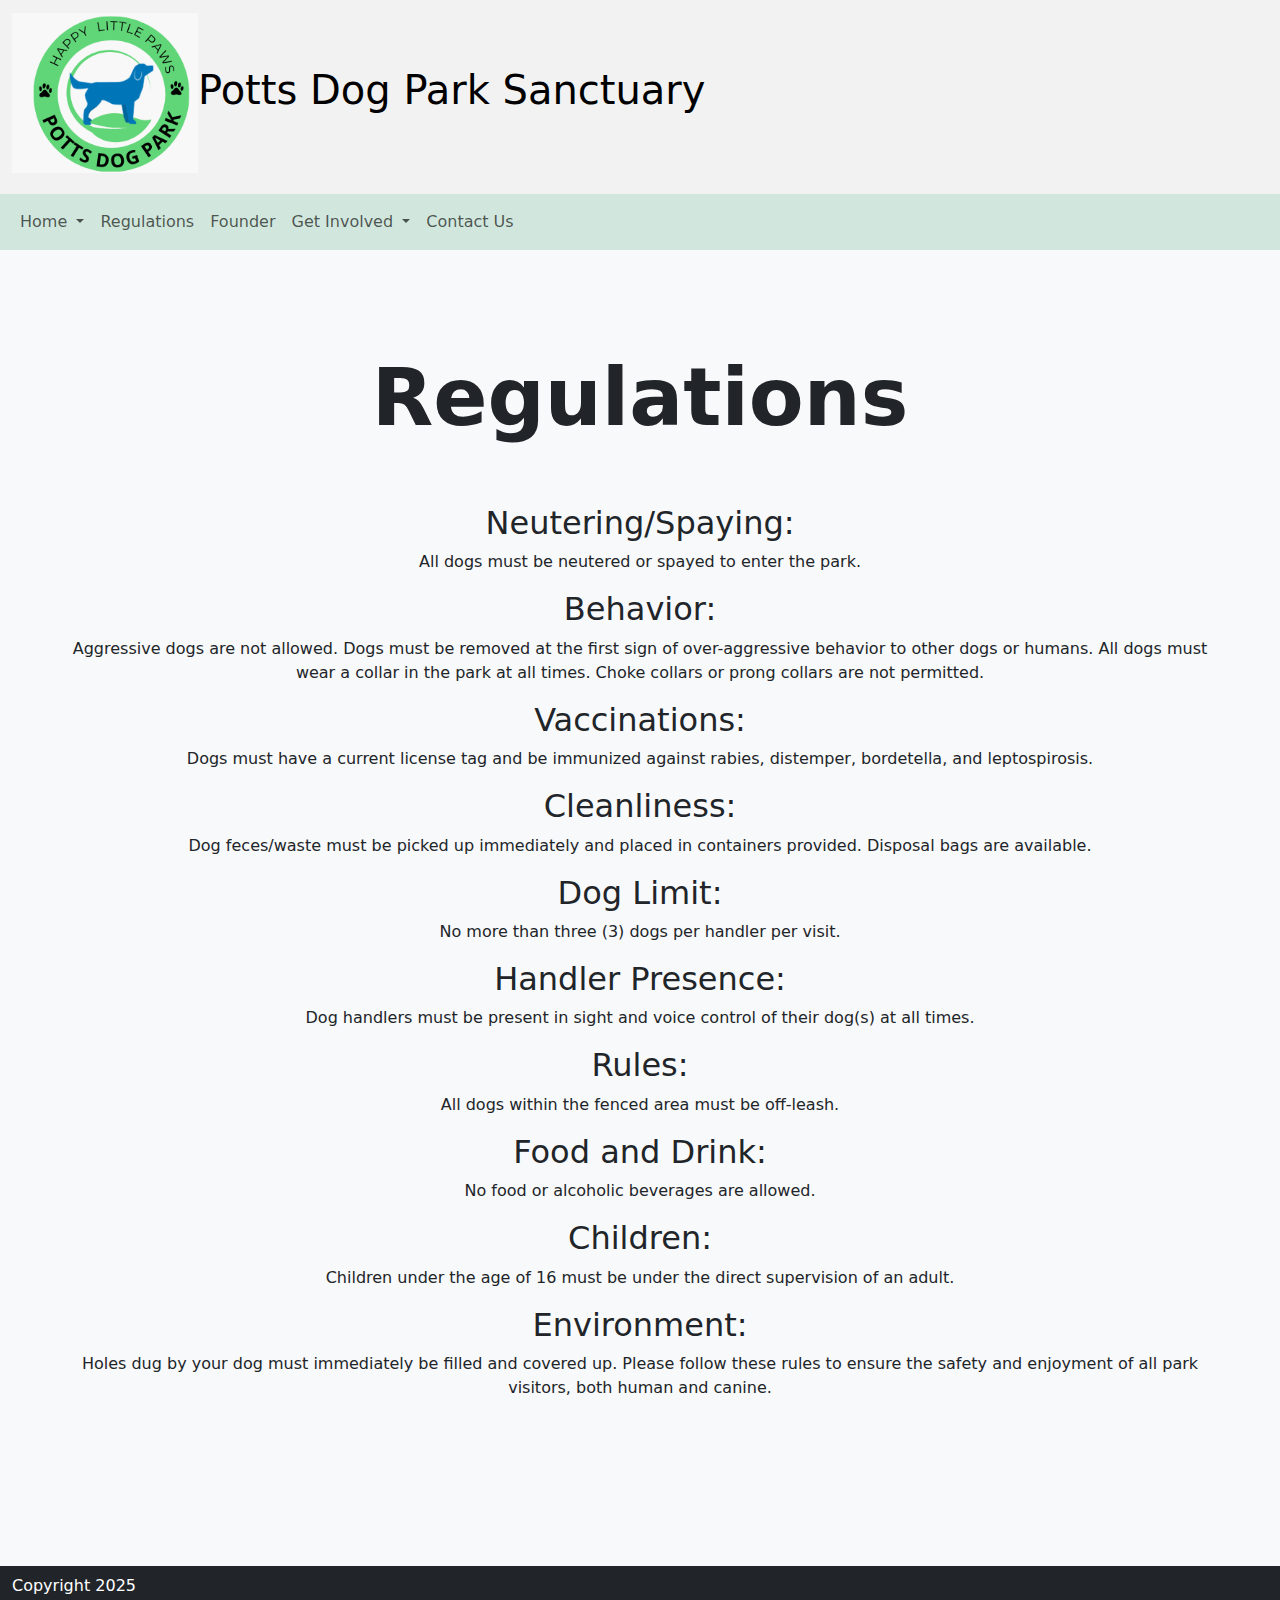
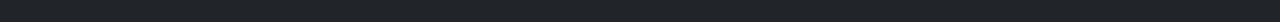
<file: regulations/index.html>
<!DOCTYPE html>
<html>
<head>
  <meta charset="utf-8">
  <meta name="viewport" content="width=device-width, initial-scale=1">
  <title>Potts Dog Park Sanctuary</title>
  <link href="https://cdn.jsdelivr.net/npm/bootstrap@5.3.3/dist/css/bootstrap.min.css" rel="stylesheet" integrity="sha384-QWTKZyjpPEjISv5WaRU9OFeRpok6YctnYmDr5pNlyT2bRjXh0JMhjY6hW+ALEwIH" crossorigin="anonymous">

  <link rel="stylesheet" href="styles.css"/>
  <style>
    body {
      position: relative;
    }
  </style>
</head>

<!--scrollspy effect-->
<body data-bs-toggle=".navbar" data-bs="50">
  
   <!--logo-->
   <nav class="navbar">
    <div class="container-fluid">
      <a class="navbar-brand" href="/index.html">
        <h1 class="text-end-sm"><img src="/assets/logo.png" alt="Logo" class="rounded-0" height="160">Potts Dog Park Sanctuary</h1>
      </a>
    </div>
  </nav>
  <!--Navbar-->
  <nav class="navbar navbar-expand bg-success-subtle sticky-sm-top">
    <div class="container-fluid">
      <div class="collapse navbar-collapse" id="navbarNavDropdown">
        <ul class="navbar-nav">
          <li class="nav-item dropdown">
            <a class="nav-link dropdown-toggle" href="/index.html" role="button" data-bs-toggle="dropdown" aria-current="page">
              Home
            </a>
            <ul class="dropdown-menu">
              <li><a class="dropdown-item" href="/home/#about">About Us</a></li>
              <li><a class="dropdown-item" href="/home/#what_we_do">What We Do</a></li>
              <li><a class="dropdown-item" href="/home/#around">Around Potts Dog Sanctuary</a></li>
              <li><a class="dropdown-item" href="/home/#locationhours">Location & Hours</a></li>
            </ul>
          </li>
          <li class="nav-item">
            <a class="nav-link" href="/regulations/#regulations">Regulations</a>
          </li>
          <li class="nav-item">
            <a class="nav-link" href="/founder/#founder">Founder</a>
          </li>
          <li class="nav-item dropdown">
            <a class="nav-link dropdown-toggle" href="/getinvolved/index.html" role="button" data-bs-toggle="dropdown" aria-expanded="false">
              Get Involved
            </a>
            <ul class="dropdown-menu">
              <li><a class="dropdown-item" href="/getinvolved/#volunteer">Volunteer</a></li>
              <li><a class="dropdown-item" href="/getinvolved/#donate">Donate</a></li>
              <li><a class="dropdown-item" href="/getinvolved/#spread_the_word">Spread the Word</a></li>
            </ul>
            <li class="nav-item">
              <a class="nav-link" href="/contact/#contact">Contact Us</a>
            </li>
          </li>
        </ul>
      </div>
    </div>
  </nav>
<!--Home-->
<!--Scrollspy effect-->

<div class="grid text-center bg-light" style="--bs-columns: 3;">
  <div>
    <div id="regulations" class="container-fluid text-center" style="padding: 100px 20px;">
    <a id="regulations"><h1 class="display-1 fw-bold">Regulations</h1></a>
    <div class="grid" style="padding: 50px;">
      <div>
        <h2>Neutering/Spaying:</h2>
        <p>All dogs must be neutered or spayed to enter the park.</p></div>
      <div>
        <h2>Behavior:</h2>
        <p>Aggressive dogs are not allowed. Dogs must be removed at the first sign of over-aggressive behavior to other dogs or humans.
        All dogs must wear a collar in the park at all times. Choke collars or prong collars are not permitted.</p>
      </div>
      <div>
        <h2>Vaccinations:</h2>
        <p>Dogs must have a current license tag and be immunized against rabies, distemper, bordetella, and leptospirosis.</p>
      </div>
      <div>
        <h2>Cleanliness:</h2>
        <p>Dog feces/waste must be picked up immediately and placed in containers provided. Disposal bags are available.</p>
      </div>
      <div>
        <h2>Dog Limit:</h2>
        <p>No more than three (3) dogs per handler per visit.</p>
      </div>
      <div>
        <h2>Handler Presence:</h2> 
        <p>Dog handlers must be present in sight and voice control of their dog(s) at all times.</p>
      </div>
      <div>
        <h2>Rules:</h2>
        <p>All dogs within the fenced area must be off-leash.</p>
      </div>
      <div>
        <h2>Food and Drink:</h2>
        <p>No food or alcoholic beverages are allowed.</p>
      </div>
      <div>
        <h2>Children:</h2>
        <p>Children under the age of 16 must be under the direct supervision of an adult.</p>
      </div>
      <div>
        <h2>Environment:</h2>
        <p>Holes dug by your dog must immediately be filled and covered up.
        Please follow these rules to ensure the safety and enjoyment of all park visitors, both human and canine.</p>
      </div>
    </div>
  </div>
</div>

<footer>
  <nav class="navbar navbar-expand-sm bg-dark text-white">
    <div class="container-fluid">
    <p style="text-align: center;">Copyright 2025</p>
    </div>
  </nav>
</div>
</footer>

  <script src="https://cdn.jsdelivr.net/npm/bootstrap@5.3.3/dist/js/bootstrap.bundle.min.js" integrity="sha384-YvpcrYf0tY3lHB60NNkmXc5s9fDVZLESaAA55NDzOxhy9GkcIdslK1eN7N6jIeHz" crossorigin="anonymous"></script>
  </body>
</html>
</file>
<file: styles.css>
.navbar {
    background-color: #f2f2f2;
}


video {
    align-content: center;
}
</file>
<file: contact/styles.css>
.navbar {
    background-color: #f2f2f2;
}
</file>
<file: founder/styles.css>
.navbar {
    background-color: #f2f2f2;
}
</file>
<file: getinvolved/styles.css>
.navbar {
    background-color: #f2f2f2;
}
</file>
<file: home/styles.css>
.navbar {
    background-color: #f2f2f2;
}

h1, h2 {
    color: #289530;
}
</file>
<file: regulations/styles.css>
.navbar {
    background-color: #f2f2f2;
}
</file>
